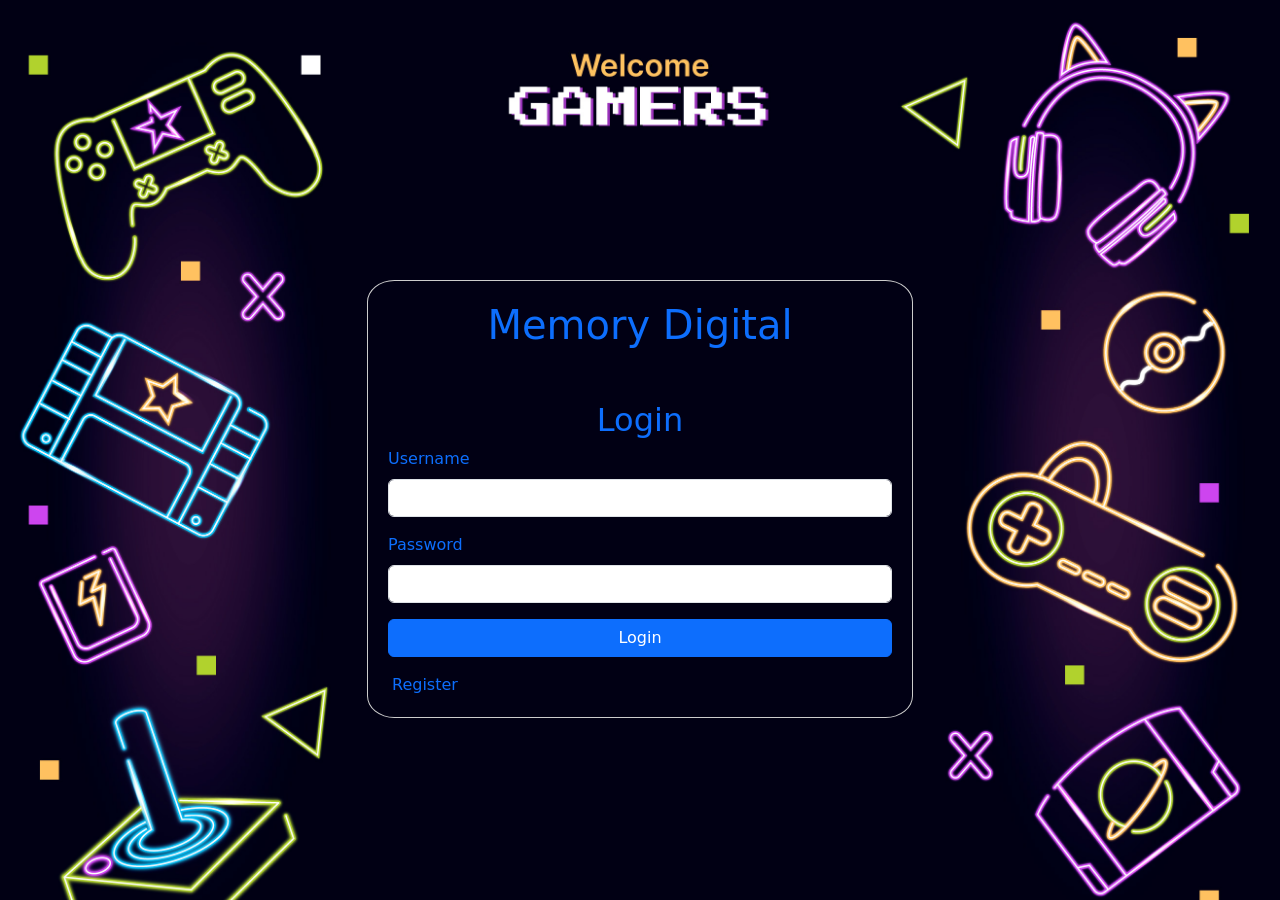
<file: index.html>
<!DOCTYPE html>
<html lang="en">
<head>
  <meta charset="UTF-8">
  <meta name="viewport" content="width=device-width, initial-scale=1.0">
  <link rel="stylesheet" href="https://cdn.jsdelivr.net/npm/bootstrap@5.3.0/dist/css/bootstrap.min.css">
  <link rel="stylesheet" href="style.css">
  <title>Login Page</title>
</head>
<body>
    <div class="container mt-5">
        <div class="row justify-content-center">
          <div class="col-md-6">
            <div class="box">
              <h1 class="text-center text-primary">Memory Digital</h1>
              <h2 class="text-center text-primary">Login</h2>
              <form>
                <div class="mb-3">
                  <label for="log-username" class="form-label text-primary">Username</label>
                  <input type="text" class="form-control" id="log-username">
                </div>
                <div class="mb-3">
                  <label for="log-password" class="form-label text-primary">Password</label>
                  <input type="password" class="form-control" id="log-password">
                </div>
                <button type="submit" class="btn btn-primary w-100 mb-3">Login</button>
                <a href="register.html" class="ms-1 text-decoration-none">Register</a>
              </form>
            </div>
          </div>
        </div>
      </div>
<script src="javascript/main.js"></script>
<script src="javascript/sweetalert.min.js"></script>

</body>
</html>
</file>
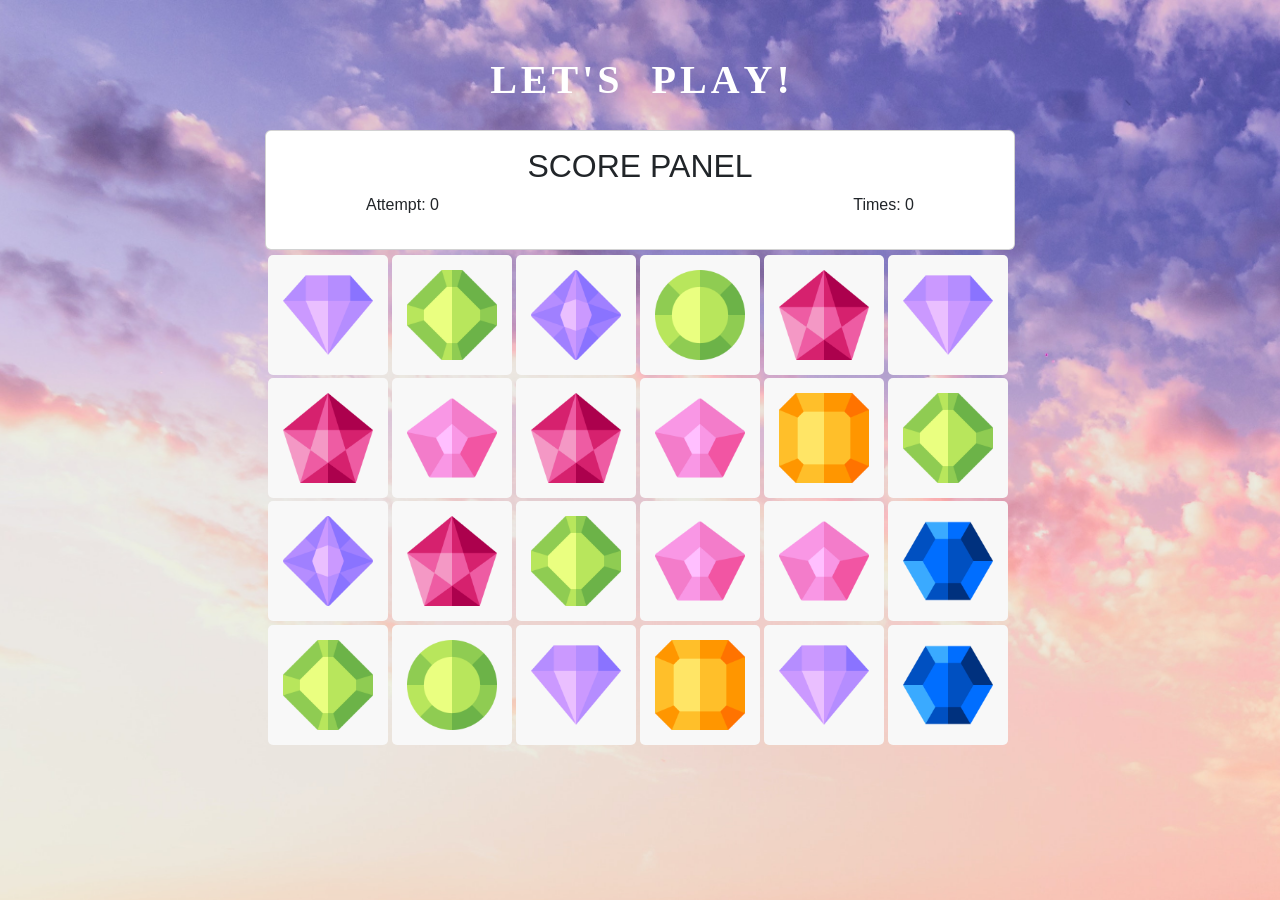
<file: easy.html>
<!DOCTYPE html>
<html lang="en">

<head>
    <meta charset="UTF-8">
    <meta name="viewport" content="width=device-width, initial-scale=1.0">
    <link rel="stylesheet" href="https://cdn.jsdelivr.net/npm/bootstrap@5.3.0/dist/css/bootstrap.min.css">
    <link rel="stylesheet" href="level.css">
    <title>Memory Game | Easy Level</title>
</head>

<body>
    <div class="center">
        <div class="waviy">
            <span style="--i:1">L</span>
            <span style="--i:2">E</span>
            <span style="--i:3">T</span>
            <span style="--i:4">'</span>
            <span style="--i:5">S</span>
            <span style="--i:11">&nbsp</span>
            <span style="--i:12">&nbsp</span>
            <span style="--i:6">P</span>
            <span style="--i:7">L</span>
            <span style="--i:8">A</span>
            <span style="--i:9">Y</span>
            <span style="--i:10">!</span>
        </div>
    </div>

    <div class="container">
        <div class="card"
            style="width: 750px; height: 120px; font-family: 'Lucida Sans', 'Lucida Sans Regular', 'Lucida Grande', 'Lucida Sans Unicode', Geneva, Verdana, sans-serif;"">
            <h2 class=" text-center mt-3">SCORE PANEL</h2>
            <!-- <div class="score text-center">Score: <span>0</span></div> -->

            <div class="row">
                <div class="col flips text-start" style="margin-left: 100px;">Attempt: <span id="attempt">0</span></div>
                <div class="col flips text-end" style="margin-right: 100px;">Times: <span id="time">0</span></div>
            </div>
        </div>

        <div class="memory-card">
            <img class="front-view" src="img/front-view.png" alt="">
            <img class="back-view" src="img/img-1.png" alt="">
        </div>
        <div class="memory-card">
            <img class="front-view" src="img/front-view.png" alt="">
            <img class="back-view" src="img/img-6.png" alt="">
        </div>

        <div class="memory-card">
            <img class="front-view" src="img/front-view.png" alt="">
            <img class="back-view" src="img/img-2.png" alt="">
        </div>
        <div class="memory-card">
            <img class="front-view" src="img/front-view.png" alt="">
            <img class="back-view" src="img/img-3.png" alt="">
        </div>

        <div class="memory-card">
            <img class="front-view" src="img/front-view.png" alt="">
            <img class="back-view" src="img/img-1.png" alt="">
        </div>
        <div class="memory-card">
            <img class="front-view" src="img/front-view.png" alt="">
            <img class="back-view" src="img/img-6.png" alt="">
        </div>
        
        <div class="memory-card">
            <img class="front-view" src="img/front-view.png" alt="">
            <img class="back-view" src="img/img-5.png" alt="">
        </div>
        <div class="memory-card">
            <img class="front-view" src="img/front-view.png" alt="">
            <img class="back-view" src="img/img-6.png" alt="">
        </div>

        <div class="memory-card">
            <img class="front-view" src="img/front-view.png" alt="">
            <img class="back-view" src="img/img-4.png" alt="">
        </div>
        <div class="memory-card">
            <img class="front-view" src="img/front-view.png" alt="">
            <img class="back-view" src="img/img-2.png" alt="">
        </div>

        <div class="memory-card">
            <img class="front-view" src="img/front-view.png" alt="">
            <img class="back-view" src="img/img-4.png" alt="">
        </div>
        <div class="memory-card">
            <img class="front-view" src="img/front-view.png" alt="">
            <img class="back-view" src="img/img-2.png" alt="">
        </div>

        <div class="memory-card">
            <img class="front-view" src="img/front-view.png" alt="">
            <img class="back-view" src="img/img-5.png" alt="">
        </div>
        <div class="memory-card">
            <img class="front-view" src="img/front-view.png" alt="">
            <img class="back-view" src="img/img-4.png" alt="">
        </div>

        <div class="memory-card">
            <img class="front-view" src="img/front-view.png" alt="">
            <img class="back-view" src="img/img-1.png" alt="">
        </div>
        <div class="memory-card">
            <img class="front-view" src="img/front-view.png" alt="">
            <img class="back-view" src="img/img-6.png" alt="">
        </div>

        <div class="memory-card">
            <img class="front-view" src="img/front-view.png" alt="">
            <img class="back-view" src="img/img-4.png" alt="">
        </div>
        <div class="memory-card">
            <img class="front-view" src="img/front-view.png" alt="">
            <img class="back-view" src="img/img-2.png" alt="">
        </div>

        <div class="memory-card">
            <img class="front-view" src="img/front-view.png" alt="">
            <img class="back-view" src="img/img-3.png" alt="">
        </div>
        <div class="memory-card">
            <img class="front-view" src="img/front-view.png" alt="">
            <img class="back-view" src="img/img-1.png" alt="">
        </div>

        <div class="memory-card">
            <img class="front-view" src="img/front-view.png" alt="">
            <img class="back-view" src="img/img-7.png" alt="">
        </div>
        <div class="memory-card">
            <img class="front-view" src="img/front-view.png" alt="">
            <img class="back-view" src="img/img-8.png" alt="">
        </div>
        
        <div class="memory-card">
            <img class="front-view" src="img/front-view.png" alt="">
            <img class="back-view" src="img/img-7.png" alt="">
        </div>
        <div class="memory-card">
            <img class="front-view" src="img/front-view.png" alt="">
            <img class="back-view" src="img/img-8.png" alt="">
        </div>

    <audio id="myAudio" autoplay>
        <source src="sound/easy.mp3" type="audio/mpeg">
    </audio>

    <script src="javascript/app.js"></script>
    <script src="javascript/sweetalert.min.js"></script>
</body>

<Script>

    easyLevel();
    shuffleCard();
    
</Script>

</html>
</file>
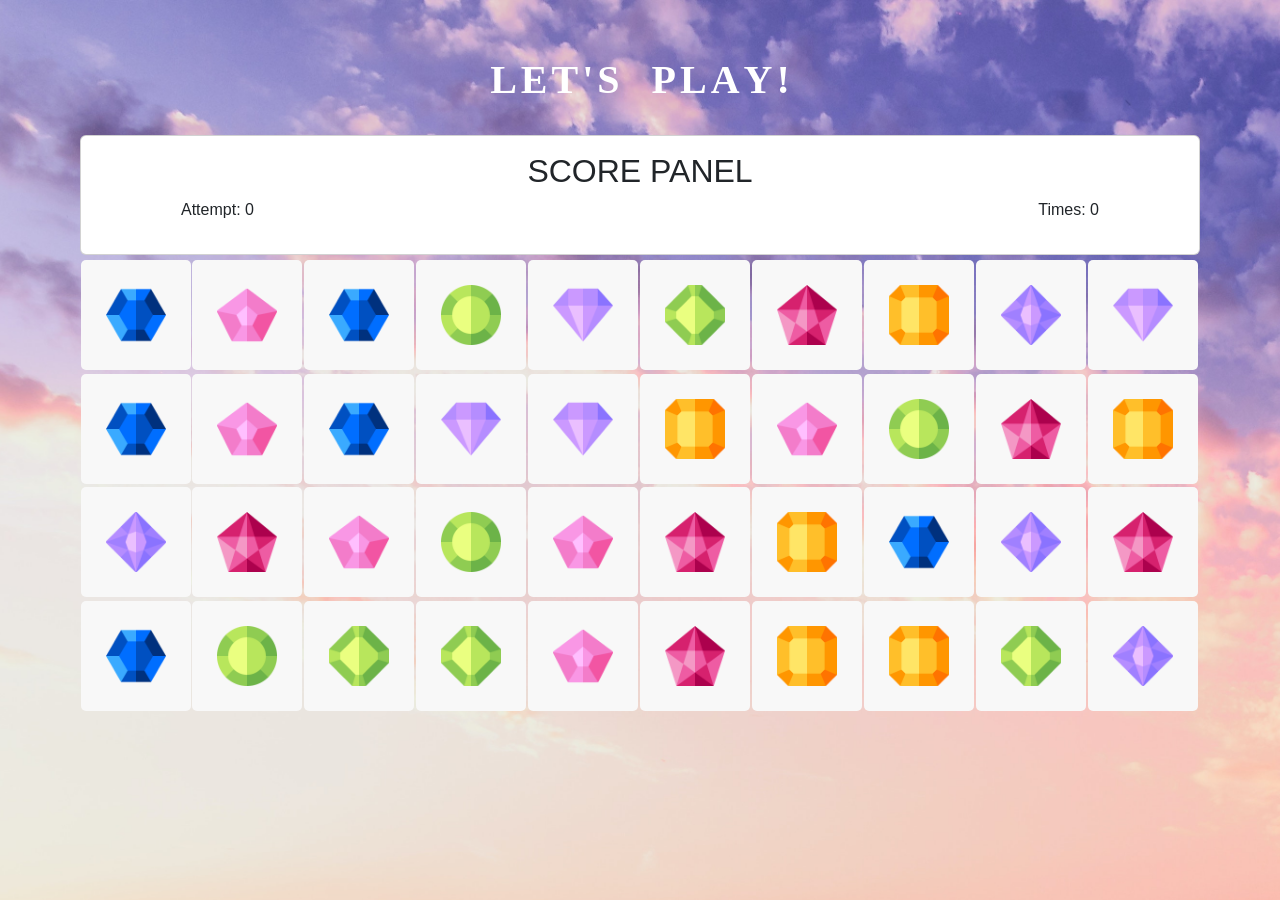
<file: hard.html>
<!DOCTYPE html>
<html lang="en">
<head>
  <meta charset="UTF-8">
  <meta name="viewport" content="width=device-width, initial-scale=1.0">
  <link rel="stylesheet" href="https://cdn.jsdelivr.net/npm/bootstrap@5.3.0/dist/css/bootstrap.min.css">
  <link rel="stylesheet" href="hard.css">
  <title>Memory Game | Hard Level</title>
</head>
<body>
    <div class="center">
        <div class="waviy">
            <span style="--i:1">L</span>
            <span style="--i:2">E</span>
            <span style="--i:3">T</span>
            <span style="--i:4">'</span>
            <span style="--i:5">S</span>
            <span style="--i:11">&nbsp</span>
            <span style="--i:12">&nbsp</span>
            <span style="--i:6">P</span>
            <span style="--i:7">L</span>
            <span style="--i:8">A</span>
            <span style="--i:9">Y</span>
            <span style="--i:10">!</span>
           </div>
    </div>

    <div class="container">
        <div class="card" style="width: 1120px; height: 120px; font-family: 'Lucida Sans', 'Lucida Sans Regular', 'Lucida Grande', 'Lucida Sans Unicode', Geneva, Verdana, sans-serif;"">
            <h2 class="text-center mt-3">SCORE PANEL</h2>
            <!-- <div class="score text-center">Score: <span>0</span></div> -->

            <div class="row">
                <div class="col flips text-start" style="margin-left: 100px;">Attempt: <span id="attempt">0</span></div>
                <div class="col flips text-end" style="margin-right: 100px;">Times: <span id="time">0</span></div>
            </div>
        </div>
                
        <div class="memory-card">
            <img class="front-view" src="img/front-view.png" alt="">
            <img class="back-view" src="img/img-7.png" alt="">
        </div>
        <div class="memory-card">
            <img class="front-view" src="img/front-view.png" alt="">
            <img class="back-view" src="img/img-8.png" alt="">
        </div>

        <div class="memory-card">
            <img class="front-view" src="img/front-view.png" alt="">
            <img class="back-view" src="img/img-3.png" alt="">
        </div>
        <div class="memory-card">
            <img class="front-view" src="img/front-view.png" alt="">
            <img class="back-view" src="img/img-8.png" alt="">
        </div>
                        
        <div class="memory-card">
            <img class="front-view" src="img/front-view.png" alt="">
            <img class="back-view" src="img/img-7.png" alt="">
        </div> 
        <div class="memory-card">
            <img class="front-view" src="img/front-view.png" alt="">
            <img class="back-view" src="img/img-3.png" alt="">
        </div>

        <div class="memory-card">
            <img class="front-view" src="img/front-view.png" alt="">
            <img class="back-view" src="img/img-2.png" alt="">
        </div>           
        <div class="memory-card">
            <img class="front-view" src="img/front-view.png" alt="">
            <img class="back-view" src="img/img-8.png" alt="">
        </div>
        
        <div class="memory-card">
            <img class="front-view" src="img/front-view.png" alt="">
            <img class="back-view" src="img/img-5.png" alt="">
        </div>
        <div class="memory-card">
            <img class="front-view" src="img/front-view.png" alt="">
            <img class="back-view" src="img/img-6.png" alt="">
        </div>
        
        <div class="memory-card">
            <img class="front-view" src="img/front-view.png" alt="">
            <img class="back-view" src="img/img-2.png" alt="">
        </div>
        <div class="memory-card">
            <img class="front-view" src="img/front-view.png" alt="">
            <img class="back-view" src="img/img-3.png" alt="">
        </div>

        <div class="memory-card">
            <img class="front-view" src="img/front-view.png" alt="">
            <img class="back-view" src="img/img-2.png" alt="">
        </div>
        <div class="memory-card">
            <img class="front-view" src="img/front-view.png" alt="">
            <img class="back-view" src="img/img-6.png" alt="">
        </div>

        <div class="memory-card">
            <img class="front-view" src="img/front-view.png" alt="">
            <img class="back-view" src="img/img-1.png" alt="">
        </div>
        <div class="memory-card">
            <img class="front-view" src="img/front-view.png" alt="">
            <img class="back-view" src="img/img-3.png" alt="">
        </div>

        <div class="memory-card">
            <img class="front-view" src="img/front-view.png" alt="">
            <img class="back-view" src="img/img-4.png" alt="">
        </div>
        <div class="memory-card">
            <img class="front-view" src="img/front-view.png" alt="">
            <img class="back-view" src="img/img-2.png" alt="">
        </div>

        <div class="memory-card">
            <img class="front-view" src="img/front-view.png" alt="">
            <img class="back-view" src="img/img-5.png" alt="">
        </div>
        <div class="memory-card">
            <img class="front-view" src="img/front-view.png" alt="">
            <img class="back-view" src="img/img-4.png" alt="">
        </div>

        <div class="memory-card">
            <img class="front-view" src="img/front-view.png" alt="">
            <img class="back-view" src="img/img-4.png" alt="">
        </div>
        <div class="memory-card">
            <img class="front-view" src="img/front-view.png" alt="">
            <img class="back-view" src="img/img-2.png" alt="">
        </div>

        <div class="memory-card">
            <img class="front-view" src="img/front-view.png" alt="">
            <img class="back-view" src="img/img-1.png" alt="">
        </div>
        <div class="memory-card">
            <img class="front-view" src="img/front-view.png" alt="">
            <img class="back-view" src="img/img-6.png" alt="">
        </div>

        <div class="memory-card">
            <img class="front-view" src="img/front-view.png" alt="">
            <img class="back-view" src="img/img-4.png" alt="">
        </div>
        <div class="memory-card">
            <img class="front-view" src="img/front-view.png" alt="">
            <img class="back-view" src="img/img-2.png" alt="">
        </div>

        <div class="memory-card">
            <img class="front-view" src="img/front-view.png" alt="">
            <img class="back-view" src="img/img-3.png" alt="">
        </div>
        <div class="memory-card">
            <img class="front-view" src="img/front-view.png" alt="">
            <img class="back-view" src="img/img-1.png" alt="">
        </div>

        <div class="memory-card">
            <img class="front-view" src="img/front-view.png" alt="">
            <img class="back-view" src="img/img-1.png" alt="">
        </div>
        <div class="memory-card">
            <img class="front-view" src="img/front-view.png" alt="">
            <img class="back-view" src="img/img-6.png" alt="">
        </div>

        <div class="memory-card">
            <img class="front-view" src="img/front-view.png" alt="">
            <img class="back-view" src="img/img-7.png" alt="">
        </div>
        <div class="memory-card">
            <img class="front-view" src="img/front-view.png" alt="">
            <img class="back-view" src="img/img-8.png" alt="">
        </div>

        <div class="memory-card">
            <img class="front-view" src="img/front-view.png" alt="">
            <img class="back-view" src="img/img-4.png" alt="">
        </div>
        <div class="memory-card">
            <img class="front-view" src="img/front-view.png" alt="">
            <img class="back-view" src="img/img-5.png" alt="">
        </div>

        <div class="memory-card">
            <img class="front-view" src="img/front-view.png" alt="">
            <img class="back-view" src="img/img-3.png" alt="">
        </div>
        <div class="memory-card">
            <img class="front-view" src="img/front-view.png" alt="">
            <img class="back-view" src="img/img-2.png" alt="">
        </div>

        <div class="memory-card">
            <img class="front-view" src="img/front-view.png" alt="">
            <img class="back-view" src="img/img-7.png" alt="">
        </div>
        <div class="memory-card">
            <img class="front-view" src="img/front-view.png" alt="">
            <img class="back-view" src="img/img-2.png" alt="">
        </div>

        <div class="memory-card">
            <img class="front-view" src="img/front-view.png" alt="">
            <img class="back-view" src="img/img-4.png" alt="">
        </div>
        <div class="memory-card">
            <img class="front-view" src="img/front-view.png" alt="">
            <img class="back-view" src="img/img-5.png" alt="">
        </div>

    </div>
<audio id="myAudio" autoplay>
    <source src="sound/hard.mp3" type="audio/mpeg">
</audio>

<script src="javascript/app.js"></script>
<script src="javascript/sweetalert.min.js"></script>
</body>

<script>

    HardLevel();
    shuffleCard();

</script>

</html>
</file>
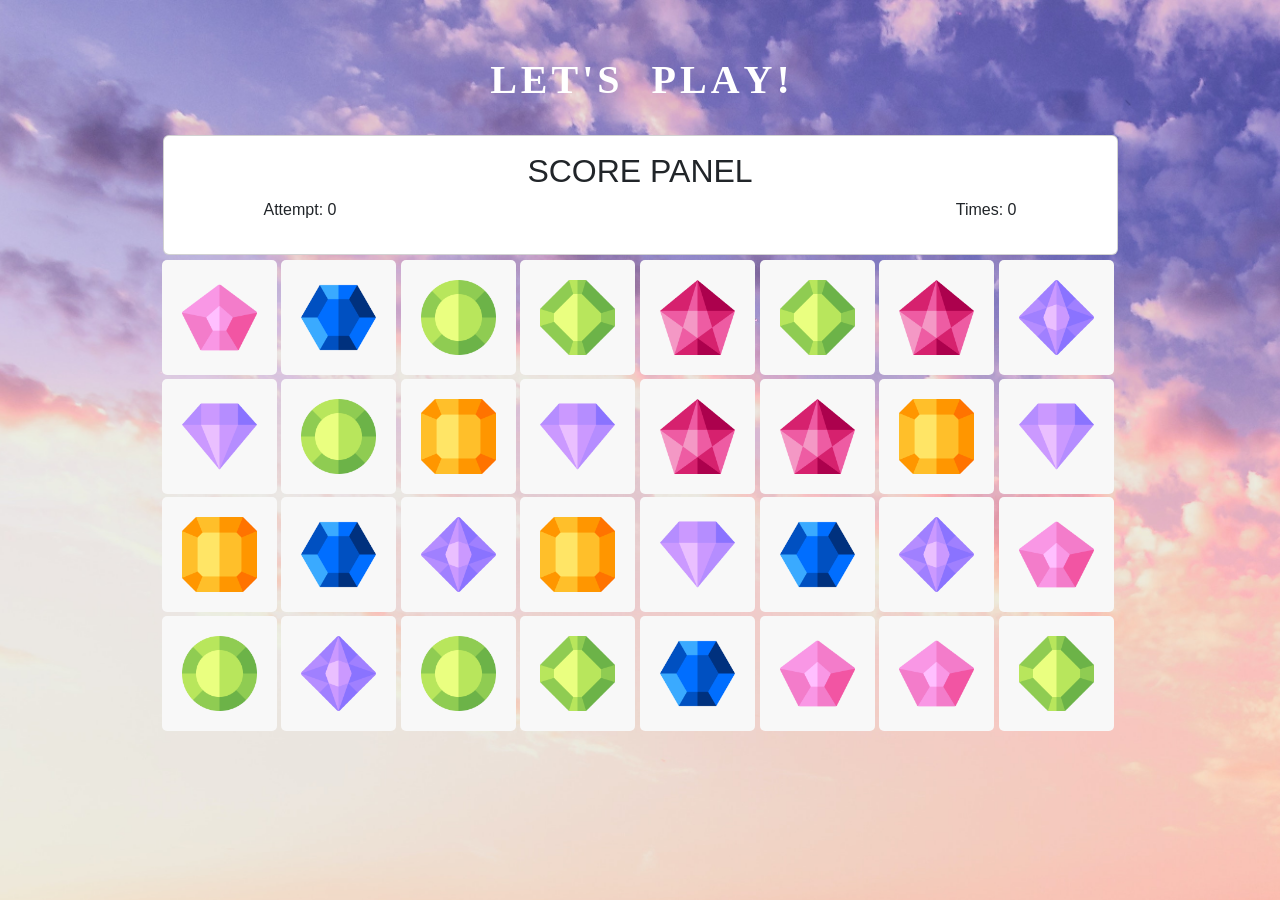
<file: medium.html>
<!DOCTYPE html>
<html lang="en">
<head>
  <meta charset="UTF-8">
  <meta name="viewport" content="width=device-width, initial-scale=1.0">
  <link rel="stylesheet" href="https://cdn.jsdelivr.net/npm/bootstrap@5.3.0/dist/css/bootstrap.min.css">
  <link rel="stylesheet" href="medium.css">
  <title>Memory Game | Medium Level</title>
</head>
<body>
    <div class="center">
        <div class="waviy">
            <span style="--i:1">L</span>
            <span style="--i:2">E</span>
            <span style="--i:3">T</span>
            <span style="--i:4">'</span>
            <span style="--i:5">S</span>
            <span style="--i:11">&nbsp</span>
            <span style="--i:12">&nbsp</span>
            <span style="--i:6">P</span>
            <span style="--i:7">L</span>
            <span style="--i:8">A</span>
            <span style="--i:9">Y</span>
            <span style="--i:10">!</span>
           </div>
    </div>

    <div class="container">
        <div class="card" style="width: 955px; height: 120px; font-family: 'Lucida Sans', 'Lucida Sans Regular', 'Lucida Grande', 'Lucida Sans Unicode', Geneva, Verdana, sans-serif;"">
            <h2 class="text-center mt-3">SCORE PANEL</h2>
            <!-- <div class="score text-center">Score: <span>0</span></div> -->

            <div class="row">
                <div class="col flips text-start" style="margin-left: 100px;">Attempt: <span id="attempt">0</span></div>
                <div class="col flips text-end" style="margin-right: 100px;">Times: <span id="time">0</span></div>
            </div>
        </div>
                
        <div class="memory-card">
            <img class="front-view" src="img/front-view.png" alt="">
            <img class="back-view" src="img/img-7.png" alt="">
        </div>
        <div class="memory-card">
            <img class="front-view" src="img/front-view.png" alt="">
            <img class="back-view" src="img/img-8.png" alt="">
        </div>

        <div class="memory-card">
            <img class="front-view" src="img/front-view.png" alt="">
            <img class="back-view" src="img/img-2.png" alt="">
        </div>
        <div class="memory-card">
            <img class="front-view" src="img/front-view.png" alt="">
            <img class="back-view" src="img/img-3.png" alt="">
        </div>
        
        <div class="memory-card">
            <img class="front-view" src="img/front-view.png" alt="">
            <img class="back-view" src="img/img-5.png" alt="">
        </div>
        <div class="memory-card">
            <img class="front-view" src="img/front-view.png" alt="">
            <img class="back-view" src="img/img-6.png" alt="">
        </div>

        <div class="memory-card">
            <img class="front-view" src="img/front-view.png" alt="">
            <img class="back-view" src="img/img-1.png" alt="">
        </div>
        <div class="memory-card">
            <img class="front-view" src="img/front-view.png" alt="">
            <img class="back-view" src="img/img-6.png" alt="">
        </div>

        <div class="memory-card">
            <img class="front-view" src="img/front-view.png" alt="">
            <img class="back-view" src="img/img-4.png" alt="">
        </div>
        <div class="memory-card">
            <img class="front-view" src="img/front-view.png" alt="">
            <img class="back-view" src="img/img-2.png" alt="">
        </div>

        <div class="memory-card">
            <img class="front-view" src="img/front-view.png" alt="">
            <img class="back-view" src="img/img-5.png" alt="">
        </div>
        <div class="memory-card">
            <img class="front-view" src="img/front-view.png" alt="">
            <img class="back-view" src="img/img-4.png" alt="">
        </div>

        <div class="memory-card">
            <img class="front-view" src="img/front-view.png" alt="">
            <img class="back-view" src="img/img-4.png" alt="">
        </div>
        <div class="memory-card">
            <img class="front-view" src="img/front-view.png" alt="">
            <img class="back-view" src="img/img-2.png" alt="">
        </div>

        <div class="memory-card">
            <img class="front-view" src="img/front-view.png" alt="">
            <img class="back-view" src="img/img-1.png" alt="">
        </div>
        <div class="memory-card">
            <img class="front-view" src="img/front-view.png" alt="">
            <img class="back-view" src="img/img-6.png" alt="">
        </div>

        <div class="memory-card">
            <img class="front-view" src="img/front-view.png" alt="">
            <img class="back-view" src="img/img-4.png" alt="">
        </div>
        <div class="memory-card">
            <img class="front-view" src="img/front-view.png" alt="">
            <img class="back-view" src="img/img-2.png" alt="">
        </div>

        <div class="memory-card">
            <img class="front-view" src="img/front-view.png" alt="">
            <img class="back-view" src="img/img-3.png" alt="">
        </div>
        <div class="memory-card">
            <img class="front-view" src="img/front-view.png" alt="">
            <img class="back-view" src="img/img-1.png" alt="">
        </div>

        <div class="memory-card">
            <img class="front-view" src="img/front-view.png" alt="">
            <img class="back-view" src="img/img-1.png" alt="">
        </div>
        <div class="memory-card">
            <img class="front-view" src="img/front-view.png" alt="">
            <img class="back-view" src="img/img-6.png" alt="">
        </div>

        <div class="memory-card">
            <img class="front-view" src="img/front-view.png" alt="">
            <img class="back-view" src="img/img-7.png" alt="">
        </div>
        <div class="memory-card">
            <img class="front-view" src="img/front-view.png" alt="">
            <img class="back-view" src="img/img-8.png" alt="">
        </div>
        
        <div class="memory-card">
            <img class="front-view" src="img/front-view.png" alt="">
            <img class="back-view" src="img/img-4.png" alt="">
        </div>
        <div class="memory-card">
            <img class="front-view" src="img/front-view.png" alt="">
            <img class="back-view" src="img/img-5.png" alt="">
        </div>

        <div class="memory-card">
            <img class="front-view" src="img/front-view.png" alt="">
            <img class="back-view" src="img/img-3.png" alt="">
        </div>
        <div class="memory-card">
            <img class="front-view" src="img/front-view.png" alt="">
            <img class="back-view" src="img/img-2.png" alt="">
        </div>

        <div class="memory-card">
            <img class="front-view" src="img/front-view.png" alt="">
            <img class="back-view" src="img/img-3.png" alt="">
        </div>
        <div class="memory-card">
            <img class="front-view" src="img/front-view.png" alt="">
            <img class="back-view" src="img/img-2.png" alt="">
        </div>

        <div class="memory-card">
            <img class="front-view" src="img/front-view.png" alt="">
            <img class="back-view" src="img/img-4.png" alt="">
        </div>
        <div class="memory-card">
            <img class="front-view" src="img/front-view.png" alt="">
            <img class="back-view" src="img/img-5.png" alt="">
        </div>

    </div>
<audio id="myAudio" autoplay>
    <source src="sound/medium.mp3" type="audio/mpeg">
</audio>

<script src="javascript/app.js"></script>
<script src="javascript/sweetalert.min.js"></script>
</body>

<script>

    MediumLevel();
    shuffleCard();

</script>

</html>
</file>
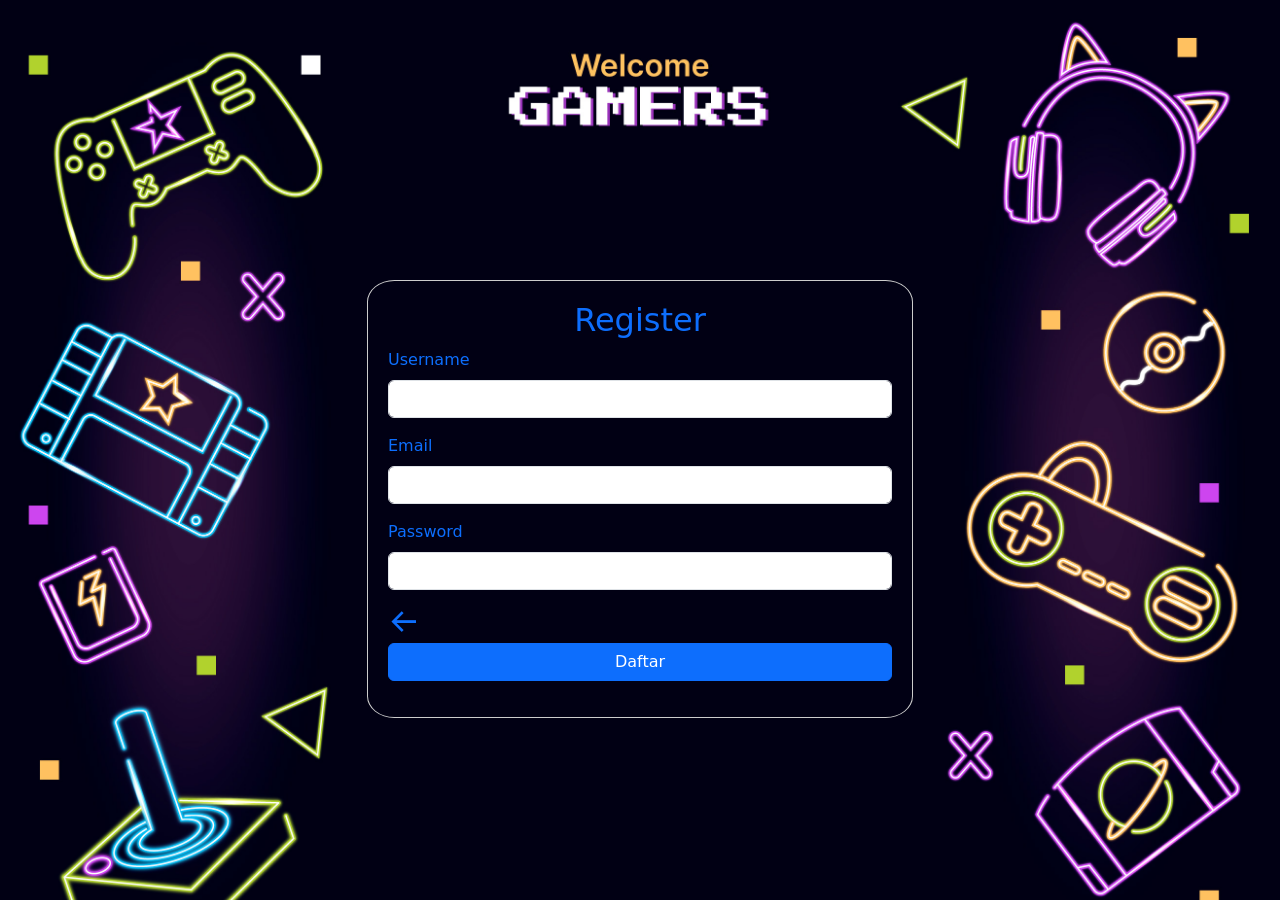
<file: register.html>
<!DOCTYPE html>
<html lang="en">
<head>
  <meta charset="UTF-8">
  <meta name="viewport" content="width=device-width, initial-scale=1.0">
  <link rel="stylesheet" href="https://cdn.jsdelivr.net/npm/bootstrap@5.3.0/dist/css/bootstrap.min.css">
  <link rel="stylesheet" href="style.css">
  <!-- BOX ICON -->
  <link href='https://unpkg.com/boxicons@2.1.4/css/boxicons.min.css' rel='stylesheet'>
  <title>Register Page</title>
</head>
<body>
    <div class="container mt-5">
        <div class="row justify-content-center">
          <div class="col-md-6">
            <div class="box">
              <h2 class="text-center text-primary">Register</h2>
              <form onsubmit="validateForm(event)">
                <div class="mb-3">
                  <label for="username" class="form-label text-primary">Username</label>
                  <input type="text" class="form-control" id="username">
                </div>
                <div class="mb-3">
                    <label for="email" class="form-label text-primary">Email</label>
                    <input type="email" class="form-control" id="email">
                  </div>
                <div class="mb-3">
                  <label for="password" class="form-label text-primary">Password</label>
                  <input type="password" class="form-control" id="password">
                </div>
                <a href="index.html">
                  <i class="bx bx-arrow-back bx-fade-right fs-2" style="color:#0d6efd"></i>
                </a>     
                <button type="submit" class="btn btn-primary w-100 mb-3" id="daftar">Daftar</button>
              </form>
            </div>
          </div>
        </div>
      </div>

<script src="javascript/register.js"></script>
<script src="javascript/sweetalert.min.js"></script>

</body>
</html>
</file>
<file: style.css>
body {
  display: flex;
  align-items: center;
  justify-content: center;
  min-height: 100vh;
  background-image: url('img/bg.jpg');
  background-size: cover;
}

.box {
  border: 1px solid #ccc;
  padding: 20px;
  margin-top: 50px;
  border-radius: 5%;
}

h1 {
  top: 0;
  left: 0;
  right: 0;
  bottom: 0;
  width: 100%;
  height: 100px;
  margin: auto;
  display: block;
  text-align: center;
}

h1 span {
  padding-top: 20px;
  position: relative;
  top: 0px;
  display: inline-block;
  animation: bounce 0.3s ease infinite alternate;
  font-size: 40px;
  color: #fff;
  text-shadow: 0 1px 0 #ccc, 0 2px 0 #ccc, 0 3px 0 #ccc, 0 4px 0 #ccc,
    0 5px 0 #ccc, 0 6px 0 transparent, 0 7px 0 transparent, 0 8px 0 transparent,
    0 9px 0 transparent, 0 10px 10px rgba(0, 0, 0, 0.4);
}

h1 span:nth-child(2) {
  animation-delay: 0.1s;
}

h1 span:nth-child(3) {
  animation-delay: 0.2s;
}

h1 span:nth-child(4) {
  animation-delay: 0.3s;
}

h1 span:nth-child(5) {
  animation-delay: 0.4s;
}

h1 span:nth-child(6) {
  animation-delay: 0.5s;
}

h1 span:nth-child(7) {
  animation-delay: 0.6s;
}

h1 span:nth-child(8) {
  animation-delay: 0.2s;
}

h1 span:nth-child(9) {
  animation-delay: 0.3s;
}

h1 span:nth-child(10) {
  animation-delay: 0.4s;
}

h1 span:nth-child(11) {
  animation-delay: 0.5s;
}

h1 span:nth-child(12) {
  animation-delay: 0.6s;
}

h1 span:nth-child(13) {
  animation-delay: 0.7s;
}

h1 span:nth-child(14) {
  animation-delay: 0.8s;
}

/* ANIMATION */
@keyframes bounce {
  100% {
    top: -20px;
    text-shadow: 0 1px 0 #ccc, 0 2px 0 #ccc, 0 3px 0 #ccc, 0 4px 0 #ccc,
      0 5px 0 #ccc, 0 6px 0 #ccc, 0 7px 0 #ccc, 0 8px 0 #ccc, 0 9px 0 #ccc,
      0 50px 25px rgba(0, 0, 0, 0.2);
  }
}

.home-btn a {
  position: relative;
  color: #f5f5f5;
  height: 40px;
  display: block;
  text-align: center;
  border-radius: 10px;
  text-decoration: none;
  background-image: linear-gradient(115deg, #4fcf70, #fad648, #a767e5, #12bcfe, #44ce7b);
}

.home-btn:hover {
  animation: rotate 0.4s linear infinite;
}

@keyframes rotate {
  100% {
    filter: hue-rotate(-360deg)
  }
}

.home-btn a span {
  height: 88%;
  width: 99%;
  background: #111;
  display: block;
  position: absolute;
  top: 50%;
  left: 50%;
  border-radius: 6px;
  line-height: 62px;
  border-radius: 6px;
  line-height: 30px;
  font-size: 18px;
  transform: translate(-50%, -50%);
}

.level-menu {
  display: none;
}

.level-menu.show {
  display: block;
}
</file>
<file: level.css>
* {
  padding: 0;
  margin: 0;
  box-sizing: border-box;
}

body {
  display: flex;
  align-items: center;
  justify-content: center;
  min-height: 100vh;
  background-size: cover;
}

body {
  background-image: url("img/pexels-david-bartus-1166209.jpg");
  background-size: cover;
  animation: slidein 100s;
  animation-fill-mode: forwards;
  animation-iteration-count: infinite;
  animation-direction: alternate;
}

@keyframes slidein {
  from {
    background-position: top;
    background-size: 3000px;
  }

  to {
    background-position: -100px 0px;
    background-size: 2750px;
  }
}

.center {
  display: flex;
  justify-content: center;
  position: absolute;
  margin: auto;
  top: 0;
  right: 0;
  bottom: 0;
  left: 0;
}

.waviy {
  position: relative;
  font-weight: bold;
  margin-top: 50px;
  font-family: Georgia, serif;
}

.waviy span {
  position: relative;
  display: inline-block;
  font-size: 40px;
  color: #fff;
  text-transform: uppercase;
  animation: flip 2s infinite;
  animation-delay: calc(.2s * var(--i))
}

@keyframes flip {

  0%,
  80% {
    transform: rotateY(360deg)
  }
}

.container {
  width: 900px;
  height: 400px;
  margin: auto;
  display: flex;
  flex-wrap: wrap;
  padding: 20px;
  perspective: 1000px;
  margin-top: 110px;
  justify-content: center;
}

.memory-card {
  width: calc(15% - 5px);
  height: calc(37% - 10px);
  position: relative;
  transform: scale(1);
  transform-style: preserve-3d;
  align-items: center;
  justify-content: center;
}

.memory-card .back-view {
  transform: rotateY(-180deg);
}

.memory-card.flip .front-view {
  transform: rotateY(180deg);
}

.memory-card.flip .back-view {
  transform: rotateY(0);
}

.front-view,
.back-view {
  width: 120px;
  height: 120px;
  padding: 15px;
  border-radius: 5px;
  margin-top: 5px;
  background-color: #f8f8f8;
  position: absolute;
  /* tampil bagian belakang hidden */
  backface-visibility: hidden;
  /* time flip */
  transition: transform .40s;
  pointer-events: none;
  user-select: none;
  justify-content: center;
  align-items: center;
}

main {
  font-size: 62, 5%;
  width: 40rem;
  height: 33rem;
  background-color: #ffffff;
  box-shadow: 0px 23px 45px 3px #e4e7fb;
  display: flex;
  flex-direction: column;
  align-items: center;
  border-radius: 0.2rem;
}

#header {
  width: 100%;
  display: flex;
  align-items: center;
  justify-content: space-between;
  padding: 2.5rem 2rem;
}

h1 {
  font-family: "Rubik", sans-serif;
  font-size: 1.7rem;
  font-weight: bold;
  color: #141a39;
  text-transform: uppercase;
  cursor: default;
}

#leaderboard {
  width: 100%;
  position: relative;
}

table {
  width: 100%;
  border-collapse: collapse;
  table-layout: fixed;
  color: #141a39;
  cursor: default;
}

tr {
  transition: all 0.2s ease-in-out;
  border-radius: 0.2rem;
}

tr:not(:first-child):hover {
  background-color: #fff;
  transform: scale(1.1);
  -webkit-box-shadow: 0px 5px 15px 8px #e4e7fb;
  box-shadow: 0px 5px 15px 8px #e4e7fb;
}

tr:nth-child(odd) {
  background-color: #f9f9f9;
}

tr:nth-child(1) {
  color: #fff;
}

td {
  height: 5rem;
  font-family: "Rubik", sans-serif;
  font-size: 1.4rem;
  padding: 1rem 2rem;
  position: relative;
}

.number {
  width: 1rem;
  font-size: 2.2rem;
  font-weight: bold;
  text-align: left;
}

.name {
  text-align: left;
  font-size: 1.2rem;
}

.points {
  font-weight: bold;
  font-size: 1.3rem;
  display: flex;
  justify-content: flex-end;
  align-items: center;
}

.points:first-child {
  width: 10rem;
}

.gold-medal {
  height: 3rem;
  margin-left: 1.5rem;
}

.ribbon {
  width: 42rem;
  height: 5.5rem;
  top: -0.5rem;
  background-color: #5c5be5;
  position: absolute;
  left: -1rem;
  -webkit-box-shadow: 0px 15px 11px -6px #7a7a7d;
  box-shadow: 0px 15px 11px -6px #7a7a7d;
}

.ribbon::before {
  content: "";
  height: 1.5rem;
  width: 1.5rem;
  bottom: -0.8rem;
  left: 0.35rem;
  transform: rotate(45deg);
  background-color: #5c5be5;
  position: absolute;
  z-index: -1;
}

.ribbon::after {
  content: "";
  height: 1.5rem;
  width: 1.5rem;
  bottom: -0.8rem;
  right: 0.35rem;
  transform: rotate(45deg);
  background-color: #5c5be5;
  position: absolute;
  z-index: -1;
}

#buttons {
  width: 100%;
  display: flex;
  justify-content: right;
  gap: 2rem;
}

.exit {
  width: 11rem;
  height: 3rem;
  font-family: "Rubik", sans-serif;
  font-size: 1.3rem;
  text-transform: uppercase;
  background-color: #5c5be5;
  border: 0;
  border-bottom: 0.2rem solid #3838b8;
  border-radius: 2rem;
  cursor: pointer;
}

.exit a {
  text-decoration: none;
  color: #fff;
}

.exit:hover {
  border-bottom: 0;
}

.memory-card.shake {
  animation: shake 0.35s ease-in-out;
}

@keyframes shake {

  0%,
  100% {
    transform: translateX(0);
  }

  20% {
    transform: translateX(-13px);
  }

  40% {
    transform: translateX(13px);
  }

  60% {
    transform: translateX(-8px);
  }

  80% {
    transform: translateX(8px);
  }
}

/* sweetalert */
.swal-modal {
  background-color: #2d71c2;
}

.swal-title{
  font-size: 3.2rem;
  color: #ffcd71;
  font-weight: 700;
  transform-origin: 0 100px;
}

.swal-text{
  font-size: 1.6rem;
  color: white;
  font-weight: 700;
}

.swal-button--cancel{
  font-size: 1rem;
  font-weight: 700;
  background-color: #ffcd71;
  color: #01438d;
}

.swal-button--confirm{
  font-size: 1rem;
  font-weight: 700;
  background-color: white;
  color: #01438d;
}

.swal-icon--success__hide-corners::after{
  background-color: #2d71c2;
}

.swal-footer{
  text-align: center;
}
</file>
<file: hard.css>
* {
    padding: 0;
    margin: 0;
    box-sizing: border-box;
}

body {
    display: flex;
    align-items: center;
    justify-content: center;
    min-height: 100vh;
    background-size: cover;
}

body {
    background-image: url("img/pexels-david-bartus-1166209.jpg");
    background-size: cover;
    animation: slidein 100s;
    animation-fill-mode: forwards;
    animation-iteration-count: infinite;
    animation-direction: alternate;
}

@keyframes slidein {
    from {
        background-position: top;
        background-size: 3000px;
    }

    to {
        background-position: -100px 0px;
        background-size: 2750px;
    }
}

.center {
    display: flex;
    justify-content: center;
    position: absolute;
    margin: auto;
    top: 0;
    right: 0;
    bottom: 0;
    left: 0;
}

.waviy {
    position: relative;
    font-weight: bold;
    margin-top: 50px;
    font-family: Georgia, serif;
}

.waviy span {
    position: relative;
    display: inline-block;
    font-size: 40px;
    color: #fff;
    text-transform: uppercase;
    animation: flip 2s infinite;
    animation-delay: calc(.2s * var(--i))
}

@keyframes flip {

    0%,
    80% {
        transform: rotateY(360deg)
    }
}

.container {
    width: 1200px;
    height: 400px;
    margin: auto;
    display: flex;
    flex-wrap: wrap;
    padding: 5px;
    perspective: 1000px;
    margin-top: 130px;
    justify-content: center;
}

.memory-card {
    width: calc(13% - 35px);
    height: calc(33% - 15px);
    position: relative;
    transform: scale(1);
    transform-style: preserve-3d;
    align-items: center;
    justify-content: center;
}

.memory-card .back-view {
    transform: rotateY(-180deg);
}

.memory-card.flip .front-view {
    /* Flip card */
    transform: rotateY(180deg);
}

.memory-card.flip .back-view {
    /* Flip card */
    transform: rotateY(0);
}

.front-view,
.back-view {
    width: 110px;
    height: 110px;
    padding: 25px;
    border-radius: 5px;
    margin-top: 5px;
    background-color: #f8f8f8;
    position: absolute;
    /* tampil bagian belakang hidden */
    backface-visibility: hidden;
    /* time flip */
    transition: transform .40s;
    pointer-events: none;
    user-select: none;
    justify-content: center;
    align-items: center;
}

.memory-card.shake {
    animation: shake 0.35s ease-in-out;
}

@keyframes shake {

    0%,
    100% {
        transform: translateX(0);
    }

    20% {
        transform: translateX(-13px);
    }

    40% {
        transform: translateX(13px);
    }

    60% {
        transform: translateX(-8px);
    }

    80% {
        transform: translateX(8px);
    }
}

/* sweetalert */
.swal-modal {
    background-color: #2d71c2;
  }
  
  .swal-title {
    font-size: 3.2rem;
    color: #ffcd71;
    font-weight: 700;
    transform-origin: 0 100px;
  }
  
  .swal-text {
    font-size: 1.6rem;
    color: white;
    font-weight: 700;
  }
  
  .swal-button--cancel {
    font-size: 1rem;
    font-weight: 700;
    background-color: #ffcd71;
    color: #01438d;
  }
  
  .swal-button--confirm {
    font-size: 1rem;
    font-weight: 700;
    background-color: white;
    color: #01438d;
  }
  
  .swal-icon--success__hide-corners::after {
    background-color: #2d71c2;
  }
  
  .swal-footer {
    text-align: center;
  }
</file>
<file: medium.css>
* {
  padding: 0;
  margin: 0;
  box-sizing: border-box;
}

body {
  display: flex;
  align-items: center;
  justify-content: center;
  min-height: 100vh;
  background-size: cover;
}

body {
  background-image: url("img/pexels-david-bartus-1166209.jpg");
  background-size: cover;
  animation: slidein 100s;
  animation-fill-mode: forwards;
  animation-iteration-count: infinite;
  animation-direction: alternate;
}

@keyframes slidein {
  from {
    background-position: top;
    background-size: 3000px;
  }

  to {
    background-position: -100px 0px;
    background-size: 2750px;
  }
}

.center {
  display: flex;
  justify-content: center;
  position: absolute;
  margin: auto;
  top: 0;
  right: 0;
  bottom: 0;
  left: 0;
}

.waviy {
  position: relative;
  font-weight: bold;
  margin-top: 50px;
  font-family: Georgia, serif;
}

.waviy span {
  position: relative;
  display: inline-block;
  font-size: 40px;
  color: #fff;
  text-transform: uppercase;
  animation: flip 2s infinite;
  animation-delay: calc(.2s * var(--i))
}

@keyframes flip {

  0%,
  80% {
    transform: rotateY(360deg)
  }
}

.container {
  width: 1000px;
  height: 400px;
  margin: auto;
  display: flex;
  flex-wrap: wrap;
  padding: 5px;
  perspective: 1000px;
  margin-top: 130px;
  justify-content: center;
}

.memory-card {
  width: calc(14% - 19px);
  height: calc(33% - 10px);
  position: relative;
  transform: scale(1);
  transform-style: preserve-3d;
  /* box-shadow: 2px 2px 2px rgba(10, 228, 2, 0.3); */
  align-items: center;
  justify-content: center;
  /* border: 2px solid lime; */
}

.memory-card .back-view {
  transform: rotateY(-180deg);
}

.memory-card.flip .front-view {
  /* Flip card */
  transform: rotateY(180deg);
}

.memory-card.flip .back-view {
  /* Flip card */
  transform: rotateY(0);
}

.front-view,
.back-view {
  width: 115px;
  height: 115px;
  padding: 20px;
  border-radius: 5px;
  margin-top: 5px;
  background-color: #f8f8f8;
  position: absolute;
  /* tampil bagian belakang hidden */
  backface-visibility: hidden;
  /* time flip */
  transition: transform .40s;
  pointer-events: none;
  user-select: none;
  justify-content: center;
  align-items: center;
}

.memory-card.shake {
  animation: shake 0.35s ease-in-out;
}

@keyframes shake {

  0%,
  100% {
    transform: translateX(0);
  }

  20% {
    transform: translateX(-13px);
  }

  40% {
    transform: translateX(13px);
  }

  60% {
    transform: translateX(-8px);
  }

  80% {
    transform: translateX(8px);
  }
}

/* sweetalert */
.swal-modal {
  background-color: #2d71c2;
}

.swal-title {
  font-size: 3.2rem;
  color: #ffcd71;
  font-weight: 700;
  transform-origin: 0 100px;
}

.swal-text {
  font-size: 1.6rem;
  color: white;
  font-weight: 700;
}

.swal-button--cancel {
  font-size: 1rem;
  font-weight: 700;
  background-color: #ffcd71;
  color: #01438d;
}

.swal-button--confirm {
  font-size: 1rem;
  font-weight: 700;
  background-color: white;
  color: #01438d;
}

.swal-icon--success__hide-corners::after {
  background-color: #2d71c2;
}

.swal-footer {
  text-align: center;
}
</file>
